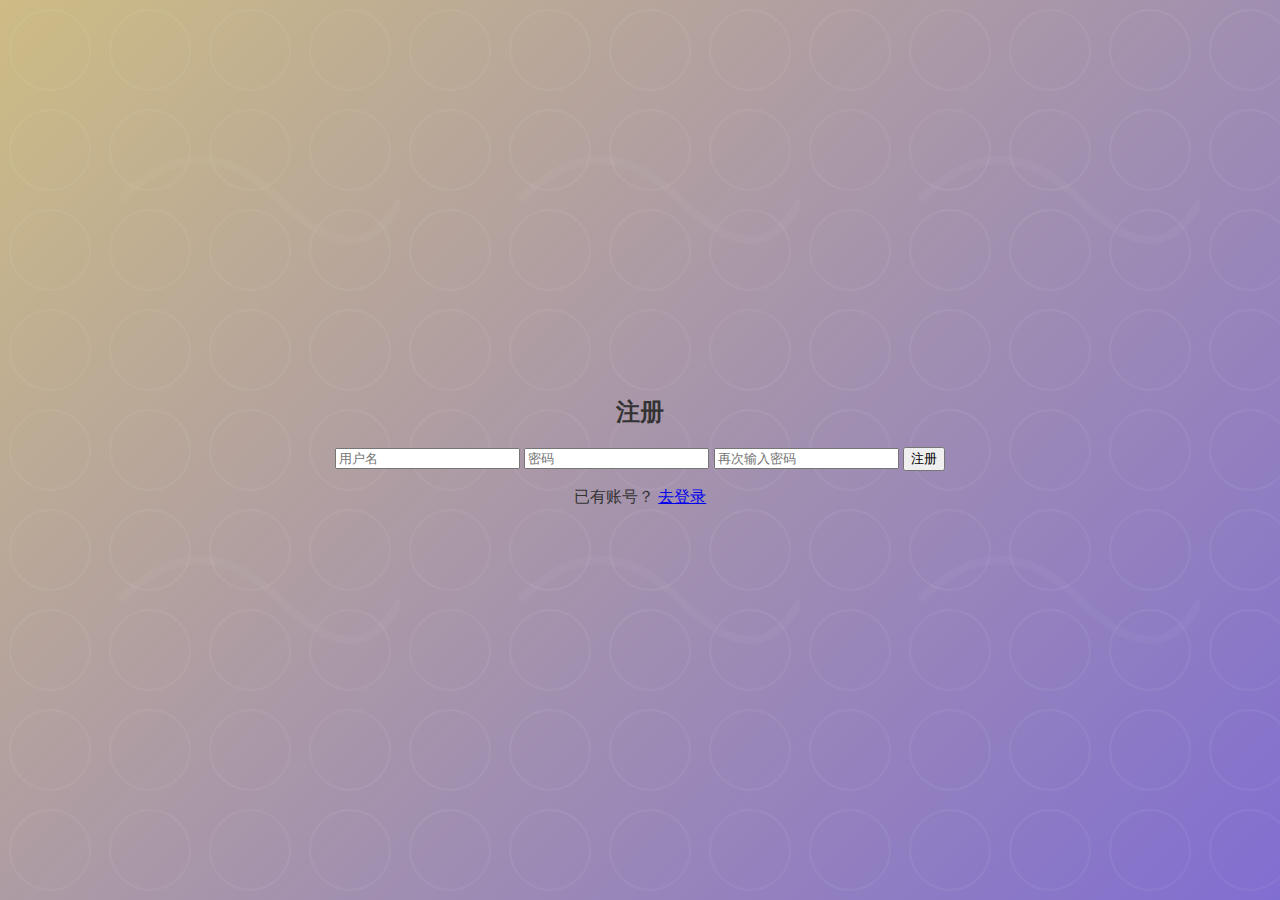
<file: register.html>
<!DOCTYPE html>
<html lang="zh">

<head>
    <meta charset="UTF-8" />
    <title>注册页面</title>
    <link rel="stylesheet" href="style.css" />
    <script>
        // 注册后跳转回 index.html
        function register(e) {
            e.preventDefault();
            // 你的注册逻辑...
            window.location.href = 'index.html'; // 注册完成跳转登录页
        }
    </script>

</head>

<body>
    <div class="auth-container">
        <h2>注册</h2>
        <form onsubmit="return register(event)">
            <input type="text" id="register-username" placeholder="用户名" required />
            <input type="password" id="register-password" placeholder="密码" required />
            <input type="password" id="register-password2" placeholder="再次输入密码" required />
            <button type="submit">注册</button>
        </form>
        <p>已有账号？ <a href="index.html">去登录</a></p>
    </div>

    <script>
        function register(e) {
            e.preventDefault();
            const user = document.getElementById('register-username').value.trim();
            const pass1 = document.getElementById('register-password').value.trim();
            const pass2 = document.getElementById('register-password2').value.trim();

            if (!user || !pass1 || !pass2) {
                alert('请填写完整信息！');
                return false;
            }

            if (pass1 !== pass2) {
                alert('两次密码输入不一致！');
                return false;
            }

            // 简单存一下用户信息，本地存储或者AJAX请求都行，这里演示一下本地存
            localStorage.setItem('demoUser', JSON.stringify({ username: user, password: pass1 }));
            alert('注册成功，赶紧去登录吧！');
            window.location.href = 'index.html';
            return false;
        }
    </script>
</body>

</html>
</file>
<file: style.css>
/* 基础样式 */
body {
    font-family: "PingFang SC", "Microsoft YaHei", sans-serif;
    margin: 0;
    padding: 0;
    min-height: 100vh;
    background: linear-gradient(135deg, #cdbc84 0%, #816ed1 100%);
    color: #333;
    text-align: center;
    background-attachment: fixed;
}

/* 登录和注册页面样式 */
.auth-container {
    display: flex;
    flex-direction: column;
    align-items: center;
    justify-content: center;
    min-height: 100vh;
    background: url('data:image/svg+xml;utf8,<svg xmlns="http://www.w3.org/2000/svg" width="100" height="100" viewBox="0 0 100 100"><circle cx="50" cy="50" r="40" fill="none" stroke="rgba(255,255,255,0.05)" stroke-width="2"/></svg>'),
        linear-gradient(135deg, #cdbc84 0%, #816ed1 100%);
    background-size: 100px 100px, cover;
    position: relative;
    overflow: hidden;
}

.auth-container::before {
    content: "";
    position: absolute;
    top: 0;
    left: 0;
    width: 100%;
    height: 100%;
    background: url('data:image/svg+xml;utf8,<svg xmlns="http://www.w3.org/2000/svg" width="400" height="400" viewBox="0 0 100 100"><path d="M30,50 Q50,30 70,50 T100,50" fill="none" stroke="rgba(255,255,255,0.03)" stroke-width="2"/></svg>');
    background-size: 400px 400px;
    animation: backgroundMove 30s infinite linear;
    z-index: 0;
}

@keyframes backgroundMove {
    0% {
        background-position: 0 0;
    }

    100% {
        background-position: 400px 400px;
    }
}

.auth-form {
    background: rgba(255, 255, 255, 0.3);
    backdrop-filter: blur(12px);
    padding: 40px;
    border-radius: 20px;
    box-shadow: 0 8px 24px rgba(0, 0, 0, 0.15);
    color: #333;
    width: 320px;
    text-align: center;
}

@keyframes formAppear {
    0% {
        opacity: 0;
        transform: translateY(20px);
    }

    100% {
        opacity: 1;
        transform: translateY(0);
    }
}

.auth-form h1 {
    margin-top: 0;
    color: white;
    font-size: 28px;
    margin-bottom: 30px;
    position: relative;
}

.auth-form h1::after {
    content: "";
    position: absolute;
    bottom: -10px;
    left: 25%;
    width: 50%;
    height: 3px;
    background: linear-gradient(90deg, transparent, #fff, transparent);
}

.form-group {
    margin-bottom: 25px;
    position: relative;
    text-align: left;
}

.form-group label {
    display: block;
    margin-bottom: 8px;
    color: rgba(255, 255, 255, 0.9);
    font-size: 14px;
}

.form-group input {
    width: 100%;
    padding: 12px 15px;
    background: rgba(255, 255, 255, 0.1);
    border: 1px solid rgba(255, 255, 255, 0.2);
    border-radius: 8px;
    color: white;
    font-size: 16px;
    transition: all 0.3s ease;
    box-sizing: border-box;
}

.form-group input:focus {
    background: rgba(255, 255, 255, 0.15);
    border-color: rgba(255, 255, 255, 0.5);
    outline: none;
}

.form-group input::placeholder {
    color: rgba(255, 255, 255, 0.5);
}

.form-group .validation-message {
    position: absolute;
    bottom: -20px;
    font-size: 12px;
    color: #ff7675;
    left: 0;
}

.auth-button {
    background: linear-gradient(to right, #7066bc, #a69764);
    color: #fff;
    padding: 12px;
    border: none;
    border-radius: 999px;
    font-size: 16px;
    width: 100%;
    margin-top: 10px;
    cursor: pointer;
    transition: transform 0.2s ease, box-shadow 0.2s ease;
}

.auth-button:hover {
    transform: translateY(-2px);
    box-shadow: 0 6px 12px rgba(0, 0, 0, 0.15);
}

.auth-button:active {
    transform: translateY(0);
}

.auth-link {
    margin-top: 25px;
    color: rgba(255, 255, 255, 0.8);
    font-size: 14px;
}

.auth-link a {
    color: white;
    text-decoration: none;
    border-bottom: 1px dashed rgba(255, 255, 255, 0.5);
    padding-bottom: 2px;
    transition: all 0.3s ease;
}

.auth-link a:hover {
    border-color: white;
}

/* 全局按钮基础样式，统一风格 */
.fc-button {
    background: #ffffffdd !important;
    border: none;
    border-radius: 10px !important;
    color: #444 !important;
    font-weight: 600;
    padding: 6px 14px;
    margin: 2px;
    font-size: 14px;
    box-shadow: 0 3px 8px rgba(0, 0, 0, 0.12);
    transition: all 0.2s ease-in-out;
}

/* 悬浮时轻微上浮、换底色 */
.fc-button:hover {
    background: #fff !important;
    transform: translateY(-2px);
    box-shadow: 0 5px 14px rgba(0, 0, 0, 0.2);
}

/* 按下状态 */
.fc-button:active {
    transform: scale(0.98);
}

/* 选中态，确保月/周/日有激活视觉反馈 */
.fc-button.fc-state-active,
.fc-button.fc-button-active {
    background: linear-gradient(135deg, #f7d9e3, #e9eff5) !important;
    color: #222 !important;
    box-shadow: 0 4px 12px rgba(0, 0, 0, 0.15);
}

/* 主界面样式增强 */
#schedule {
    background-image: url("data:image/svg+xml,%3Csvg xmlns='http://www.w3.org/2000/svg' width='400' height='400' viewBox='0 0 800 800'%3E%3Cg fill='none' stroke='rgba(255,255,255,0.05)' stroke-width='1'%3E%3Cpath d='M769 229L1037 260.9M927 880L731 737 520 660 309 538 40 599 295 764 126.5 879.5 40 599-197 493 102 382-31 229 126.5 79.5-69-63'/%3E%3Cpath d='M-31 229L237 261 390 382 603 493 308.5 537.5 101.5 381.5M370 905L295 764'/%3E%3Cpath d='M520 660L578 842 731 737 840 599 603 493 520 660 295 764 309 538 390 382 539 269 769 229 577.5 41.5 370 105 295 -36 126.5 79.5 237 261 102 382 40 599 -69 737 127 880'/%3E%3Cpath d='M520-140L578.5 42.5 731-63M603 493L539 269 237 261 370 105M902 382L539 269M390 382L102 382'/%3E%3Cpath d='M-222 42L126.5 79.5 370 105 539 269 577.5 41.5 927 80 769 229 902 382 603 493 731 737M295-36L577.5 41.5M578 842L295 764M40-201L127 80M102 382L-261 269'/%3E%3C/g%3E%3Cg fill='rgba(255,255,255,0.02)'%3E%3Ccircle cx='769' cy='229' r='5'/%3E%3Ccircle cx='539' cy='269' r='5'/%3E%3Ccircle cx='603' cy='493' r='5'/%3E%3Ccircle cx='731' cy='737' r='5'/%3E%3Ccircle cx='520' cy='660' r='5'/%3E%3Ccircle cx='309' cy='538' r='5'/%3E%3Ccircle cx='295' cy='764' r='5'/%3E%3Ccircle cx='40' cy='599' r='5'/%3E%3Ccircle cx='102' cy='382' r='5'/%3E%3Ccircle cx='127' cy='80' r='5'/%3E%3Ccircle cx='370' cy='105' r='5'/%3E%3Ccircle cx='578' cy='42' r='5'/%3E%3Ccircle cx='237' cy='261' r='5'/%3E%3Ccircle cx='390' cy='382' r='5'/%3E%3C/g%3E%3C/svg%3E");
    background-size: cover;
    background-position: center;
    background-repeat: no-repeat;
    border-radius: 15px;
    padding: 30px;
    position: relative;
}

.fc-today {
    background: rgba(255, 255, 255, 0.2) !important;
    backdrop-filter: blur(4px);
    border-radius: 6px;
}

/* 改进日历的可读性 */
.fc-time-grid-event .fc-content {
    white-space: normal;
    overflow: visible !important;
    padding: 6px;
}

/* 让标题更醒目 + week/day 均能看见 */
.fc-time-grid-event .fc-time,
.fc-time-grid-event .fc-title {
    display: inline-block !important;
    vertical-align: middle;
    color: #fff;
}

.fc-time-grid-event .fc-time {
    font-size: 12px;
    font-weight: 400;
    margin-right: 5px;
}

.fc-time-grid-event .fc-title {
    font-size: 14px;
    font-weight: bold;
}

/* 在月视图和周视图都一致地展示标题 */
.fc-day-grid-event .fc-content {
    white-space: normal;
    overflow: visible !important;
    padding: 4px;
}

.fc-day-grid-event .fc-title {
    font-size: 14px;
    color: #fff;
    font-weight: bold;
    display: block;
    margin-top: 2px;
}

.fc-day-header,
.fc-axis {
    background: rgba(255, 255, 255, 0.2);
    color: #fff;
    padding: 8px !important;
}

.fc-time-grid-event {
    border: none !important;
    border-radius: 4px !important;
    box-shadow: 0 2px 5px rgba(0, 0, 0, 0.2);
}

/* 调整当前时间指示线（nowIndicator）让它更显眼 */
.fc-now-indicator-line {
    border-top: 3px solid #ff3d3d !important;
}

.fc-now-indicator-arrow {
    border-top-color: #ff3d3d !important;
}

.almanac-info {
    font-size: 0.7em;
    margin-top: 3px;
    background: rgba(142, 141, 141, 0.573);
    padding: 3px 5px;
    border-radius: 6px;
    color: #fff;
    text-align: left;
    cursor: help;
    white-space: nowrap;
    overflow: hidden;
    text-overflow: ellipsis;
}

.tag {
    display: inline-block;
    font-size: 0.75em;
    font-weight: bold;
    padding: 1px 5px;
    border-radius: 3px;
    margin-right: 5px;
}

.tag-yi {
    background: #6b9f6d;
    color: white;
}

.tag-ji {
    background: #ce8d89;
    color: white;
}

.container {
    margin: 50px auto;
    padding: 20px;
    background: rgba(255, 255, 255, 0.1);
    border-radius: 20px;
    box-shadow: 0 10px 25px rgba(0, 0, 0, 0.2);
    max-width: 1000px;
    backdrop-filter: blur(8px);
    border: 1px solid rgba(255, 255, 255, 0.1);
}

.content {
    display: none;
}

.active {
    display: block;
}

h1 {
    font-size: 32px;
    margin-bottom: 20px;
    text-shadow: 0 2px 4px rgba(0, 0, 0, 0.2);
}

#calendar {
    max-width: 100%;
    margin: 0 auto;
}

.summary-btn {
    position: absolute;
    top: 30px;
    right: 30px;
    padding: 8px 12px;
    border: none;
    border-radius: 10px;
    background: rgba(255, 255, 255, 0.8);
    color: #333;
    cursor: pointer;
    font-weight: bold;
    transition: all 0.3s ease;
    backdrop-filter: blur(5px);
    box-shadow: 0 4px 10px rgba(0, 0, 0, 0.1);
}

.summary-btn:hover {
    background: #ffffff;
    transform: translateY(-2px);
    box-shadow: 0 6px 12px rgba(0, 0, 0, 0.15);
}

.action-buttons {
    display: flex;
    justify-content: center;
    gap: 15px;
    margin: 20px 0;
}

.action-buttons button {
    padding: 10px 15px;
    border: none;
    border-radius: 10px;
    background: rgba(255, 255, 255, 0.8);
    color: #333;
    cursor: pointer;
    font-weight: bold;
    transition: all 0.3s ease;
    box-shadow: 0 4px 10px rgba(0, 0, 0, 0.1);
}

.action-buttons button:hover {
    background: #ffffff;
    transform: translateY(-2px);
    box-shadow: 0 6px 12px rgba(0, 0, 0, 0.15);
}

#summary-modal {
    position: fixed;
    top: 0;
    left: 0;
    right: 0;
    bottom: 0;
    background: rgba(0, 0, 0, 0.5);
    backdrop-filter: blur(5px);
    display: none;
    align-items: center;
    justify-content: center;
    z-index: 9999;
}

#summary-content {
    background: #fff;
    padding: 25px;
    border-radius: 20px;
    width: 80%;
    max-width: 600px;
    color: #333;
    box-shadow: 0 15px 30px rgba(0, 0, 0, 0.2);
    animation: modalAppear 0.3s ease-out;
}

@keyframes modalAppear {
    0% {
        opacity: 0;
        transform: scale(0.95);
    }

    100% {
        opacity: 1;
        transform: scale(1);
    }
}

#summary-content canvas {
    max-width: 100%;
}

.close-btn {
    float: right;
    background: none;
    border: none;
    font-size: 20px;
    cursor: pointer;
    color: #555;
    transition: color 0.2s;
}

.close-btn:hover {
    color: #000;
}

.custom-nav {
    position: fixed;
    top: 20px;
    left: 50%;
    transform: translateX(-50%);
    z-index: 1000;
    display: flex;
    gap: 15px;
    padding: 12px 20px;
    bbackground: rgba(255, 255, 255, 0.2);
    backdrop-filter: blur(10px);
    border-radius: 20px;
    box-shadow: 0 8px 20px rgba(0, 0, 0, 0.2);
}

.custom-nav button {
    background: linear-gradient(135deg, #fbc2eb, #b2caf4);
    border: none;
    color: #333;
    font-weight: bold;
    padding: 10px 16px;
    border-radius: 999px;
    cursor: pointer;
    font-size: 14px;
    transition: all 0.3s ease;
    box-shadow: 0 4px 6px rgba(0, 0, 0, 0.1);
}

.custom-nav button:hover {
    background: linear-gradient(135deg, #edb6d4, #b193e4);
    color: #000;
    transform: translateY(-2px);
    box-shadow: 0 6px 10px rgba(0, 0, 0, 0.15);
}

.user-info {
    position: fixed;
    top: 20px;
    right: 20px;
    display: flex;
    align-items: center;
    background: rgba(255, 255, 255, 0.15);
    backdrop-filter: blur(10px);
    padding: 8px 15px;
    border-radius: 999px;
    gap: 10px;
    z-index: 1000;
    box-shadow: 0 4px 10px rgba(0, 0, 0, 0.1);
}

.user-avatar {
    width: 30px;
    height: 30px;
    border-radius: 50%;
    background: linear-gradient(135deg, #a1c4fd, #c2e9fb);
    display: flex;
    align-items: center;
    justify-content: center;
    font-weight: bold;
    color: #004e8f;
}

.user-name {
    font-weight: bold;
    color: white;
}

.logout-btn {
    background: rgba(255, 255, 255, 0.2);
    border: none;
    color: white;
    border-radius: 50%;
    width: 24px;
    height: 24px;
    font-size: 12px;
    cursor: pointer;
    transition: all 0.3s ease;
}

.logout-btn:hover {
    background: rgba(255, 255, 255, 0.4);
    transform: rotate(90deg);
}

/* 美观的喝水记录 */
.water-container {
    display: flex;
    flex-direction: column;
    align-items: center;
    margin-top: 30px;
    position: relative;
}

.water-cup {
    width: 150px;
    height: 200px;
    border: 4px solid #fff;
    border-radius: 0 0 70px 70px;
    position: relative;
    background: rgba(255, 255, 255, 0.1);
    margin-bottom: 30px;
    overflow: hidden;
    box-shadow: 0 8px 20px rgba(0, 0, 0, 0.2),
        inset 0 2px 10px rgba(255, 255, 255, 0.2);
}

.water-level {
    position: absolute;
    bottom: 0;
    left: 0;
    width: 100%;
    background: linear-gradient(to bottom, #64b5f6, #1976d2);
    transition: height 0.5s ease;
    height: 0%;
    border-radius: 0 0 65px 65px;
}

.water-level::before {
    content: "";
    position: absolute;
    top: -15px;
    left: 0;
    width: 100%;
    height: 20px;
    background: rgba(255, 255, 255, 0.3);
    border-radius: 50%;
    animation: wave 2s infinite linear;
}

@keyframes wave {
    0% {
        transform: translateX(-50%);
    }

    100% {
        transform: translateX(50%);
    }
}

.progress-bar {
    width: 80%;
    height: 20px;
    background: rgba(255, 255, 255, 0.2);
    border-radius: 10px;
    margin-bottom: 20px;
    overflow: hidden;
    box-shadow: inset 0 2px 5px rgba(0, 0, 0, 0.1);
}

.progress {
    height: 100%;
    background: linear-gradient(to right, #4caf50, #8bc34a);
    width: 0%;
    transition: width 0.5s ease;
    box-shadow: 0 0 8px rgba(76, 175, 80, 0.5);
}

.water-stats {
    display: flex;
    justify-content: space-between;
    width: 80%;
    margin-bottom: 20px;
    background: rgba(255, 255, 255, 0.1);
    padding: 15px;
    border-radius: 12px;
    backdrop-filter: blur(5px);
    border: 1px solid rgba(255, 255, 255, 0.1);
    box-shadow: 0 4px 15px rgba(0, 0, 0, 0.1);
}

/* 事件表单弹窗 */
#event-modal {
    position: fixed;
    top: 0;
    left: 0;
    right: 0;
    bottom: 0;
    background: rgba(0, 0, 0, 0.5);
    backdrop-filter: blur(5px);
    display: none;
    align-items: center;
    justify-content: center;
    z-index: 9999;
}

#event-form {
    background: #fff;
    padding: 25px;
    border-radius: 20px;
    width: 80%;
    max-width: 400px;
    color: #333;
    box-shadow: 0 15px 30px rgba(0, 0, 0, 0.2);
    animation: modalAppear 0.3s ease-out;
}

#event-form h2 {
    margin-top: 0;
    color: #333;
    border-bottom: 2px solid #f1f1f1;
    padding-bottom: 10px;
    margin-bottom: 20px;
}

#event-form label {
    display: block;
    margin: 12px 0 5px;
    text-align: left;
    color: #555;
    font-weight: 500;
    font-size: 14px;
}

#event-form input,
#event-form textarea,
#event-form select {
    width: 100%;
    padding: 10px 12px;
    margin-bottom: 5px;
    border: 1px solid #ddd;
    border-radius: 8px;
    box-sizing: border-box;
    transition: all 0.3s;
    background: #f9f9f9;
}

#event-form input:focus,
#event-form textarea:focus,
#event-form select:focus {
    border-color: #4a90e2;
    background: #fff;
    box-shadow: 0 0 0 3px rgba(74, 144, 226, 0.1);
    outline: none;
}

#event-form .form-buttons {
    display: flex;
    justify-content: flex-end;
    gap: 10px;
    margin-top: 25px;
}

#event-form button {
    padding: 10px 20px;
    border: none;
    border-radius: 8px;
    cursor: pointer;
    font-weight: bold;
    transition: all 0.3s;
}

#event-form .save-btn {
    background: #4caf50;
    color: white;
    box-shadow: 0 4px 8px rgba(76, 175, 80, 0.3);
}

#event-form .save-btn:hover {
    background: #43a047;
    box-shadow: 0 6px 10px rgba(76, 175, 80, 0.4);
    transform: translateY(-2px);
}

#event-form .cancel-btn {
    background: #f5f5f5;
    color: #333;
}

#event-form .cancel-btn:hover {
    background: #e0e0e0;
}

/* 美化下拉框选项 */
#event-color {
    background: #f6f3f9;
    border: 1px solid #ccc;
    border-radius: 6px;
    padding: 6px;
    font-size: 14px;
    color: #333;
    appearance: none;
    outline: none;
    box-shadow: inset 0 1px 3px rgba(0, 0, 0, 0.1);
}

/* 自定义选项文本颜色与圆角风格 */
#event-color option {
    background: #fdfaff;
    color: #444;
    border-radius: 4px;
}

/* 更温柔的选中时高亮颜色 */
#event-color option:checked {
    background: linear-gradient(to right, #fbd3e9, #bbd2c5);
    font-weight: bold;
}

/* 桌宠样式 */
.pet-container {
    position: fixed;
    bottom: 20px;
    right: 20px;
    width: 150px;
    height: 150px;
    z-index: 1000;
}

.pet {
    width: 100%;
    height: 100%;
    position: relative;
    cursor: pointer;
    transition: transform 0.3s;
}

.pet:hover {
    transform: scale(1.1);
}

.pet-head {
    position: absolute;
    width: 70px;
    height: 70px;
    background: #ffcc80;
    border-radius: 50%;
    top: 20px;
    left: 40px;
    box-shadow: 0 5px 10px rgba(0, 0, 0, 0.2);
    overflow: hidden;
    z-index: 2;
}

.pet-body {
    position: absolute;
    width: 80px;
    height: 90px;
    background: #ffcc80;
    border-radius: 40px 40px 30px 30px;
    top: 75px;
    left: 35px;
    box-shadow: 0 5px 10px rgba(0, 0, 0, 0.2);
    z-index: 1;
}

.pet-eye {
    position: absolute;
    width: 12px;
    height: 12px;
    background: #333;
    border-radius: 50%;
    top: 35px;
}

.pet-eye.left {
    left: 25px;
}

.pet-eye.right {
    right: 25px;
}

.pet-mouth {
    position: absolute;
    width: 20px;
    height: 10px;
    border-radius: 0 0 10px 10px;
    background: #e57373;
    bottom: 15px;
    left: 25px;
}

.pet-blush {
    position: absolute;
    width: 15px;
    height: 7px;
    background: rgba(239, 154, 154, 0.7);
    border-radius: 50%;
    top: 45px;
}

.pet-blush.left {
    left: 12px;
}

.pet-blush.right {
    right: 12px;
}

.pet-arm {
    position: absolute;
    width: 20px;
    height: 40px;
    background: #ffcc80;
    border-radius: 10px;
    top: 90px;
}

.pet-arm.left {
    left: 20px;
    transform: rotate(-20deg);
}

.pet-arm.right {
    right: 20px;
    transform: rotate(20deg);
}

.pet-speech-bubble {
    position: absolute;
    background: white;
    color: #333;
    padding: 10px 15px;
    border-radius: 20px;
    box-shadow: 0 5px 15px rgba(0, 0, 0, 0.1);
    top: -80px;
    right: 0;
    width: 200px;
    font-size: 14px;
    opacity: 0;
    transition: all 0.3s;
    pointer-events: none;
    text-align: left;
}

.pet-speech-bubble::after {
    content: "";
    position: absolute;
    bottom: -10px;
    right: 30px;
    border-width: 10px 10px 0;
    border-style: solid;
    border-color: white transparent transparent;
}

.pet:hover .pet-speech-bubble,
.pet.talking .pet-speech-bubble {
    opacity: 1;
    top: -100px;
}

.pet.animated .pet-head {
    animation: nodHead 1s infinite;
}

.pet.animated .pet-body {
    animation: breathe 3s infinite;
}

.pet.drinking .pet-arm.right {
    animation: drinking 2s;
}

@keyframes nodHead {

    0%,
    100% {
        transform: rotate(0deg);
    }

    50% {
        transform: rotate(5deg);
    }
}

@keyframes breathe {

    0%,
    100% {
        transform: scale(1);
    }

    50% {
        transform: scale(1.05, 0.95);
    }
}

@keyframes drinking {
    0% {
        transform: rotate(20deg);
    }

    40% {
        transform: rotate(60deg);
    }

    60% {
        transform: rotate(60deg);
    }

    100% {
        transform: rotate(20deg);
    }
}

/* 水滴效果 */
.water-drops {
    position: absolute;
    width: 100%;
    height: 100%;
    pointer-events: none;
}

.water-drop {
    position: absolute;
    background: rgba(100, 181, 246, 0.7);
    border-radius: 50%;
    transform-origin: center bottom;
    animation: dropFall 1s forwards;
}

@keyframes dropFall {
    0% {
        transform: scale(1, 1);
        opacity: 0.7;
    }

    80% {
        transform: scale(1, 1.5);
        opacity: 0.5;
    }

    100% {
        transform: scale(1.5, 0.1);
        opacity: 0;
    }
}

/* 响应式调整 */
@media (max-width: 768px) {
    .container {
        margin: 80px auto 30px;
        padding: 15px;
    }

    .custom-nav {
        flex-wrap: wrap;
        width: 90%;
    }

    .auth-form {
        width: 85%;
        padding: 30px 20px;
    }

    .user-info {
        top: auto;
        bottom: 20px;
        right: 20px;
    }

    .pet-container {
        bottom: 90px;
        right: 10px;
        width: 120px;
        height: 120px;
    }

    .pet-speech-bubble {
        width: 150px;
        font-size: 12px;
    }

    #pet.shake {
        animation: shake 0.4s;
    }

    @keyframes shake {
        0% {
            transform: translateX(0);
        }

        25% {
            transform: translateX(-5px);
        }

        50% {
            transform: translateX(5px);
        }

        75% {
            transform: translateX(-5px);
        }

        100% {
            transform: translateX(0);
        }
    }

    .popup-reminder {
        position: fixed;
        bottom: 30px;
        right: 30px;
        z-index: 9999;
        background-color: #fffbcc;
        color: #333;
        padding: 15px 20px;
        border-radius: 10px;
        box-shadow: 0 0 10px rgba(0, 0, 0, 0.3);
        font-size: 16px;
        animation: fadeInUp 0.5s ease;
    }

    @keyframes fadeInUp {
        from {
            transform: translateY(20px);
            opacity: 0;
        }

        to {
            transform: translateY(0);
            opacity: 1;
        }
    }

    .popup-reminder {
        position: fixed;
        bottom: 30px;
        right: 30px;
        z-index: 9999;
        background-color: #fffbcc;
        color: #333;
        padding: 15px 20px;
        border-radius: 10px;
        box-shadow: 0 0 10px rgba(0, 0, 0, 0.3);
        font-size: 16px;
        animation: fadeInUp 0.5s ease;
    }

    @keyframes fadeInUp {
        from {
            transform: translateY(20px);
            opacity: 0;
        }

        to {
            transform: translateY(0);
            opacity: 1;
        }
    }
}
</file>
